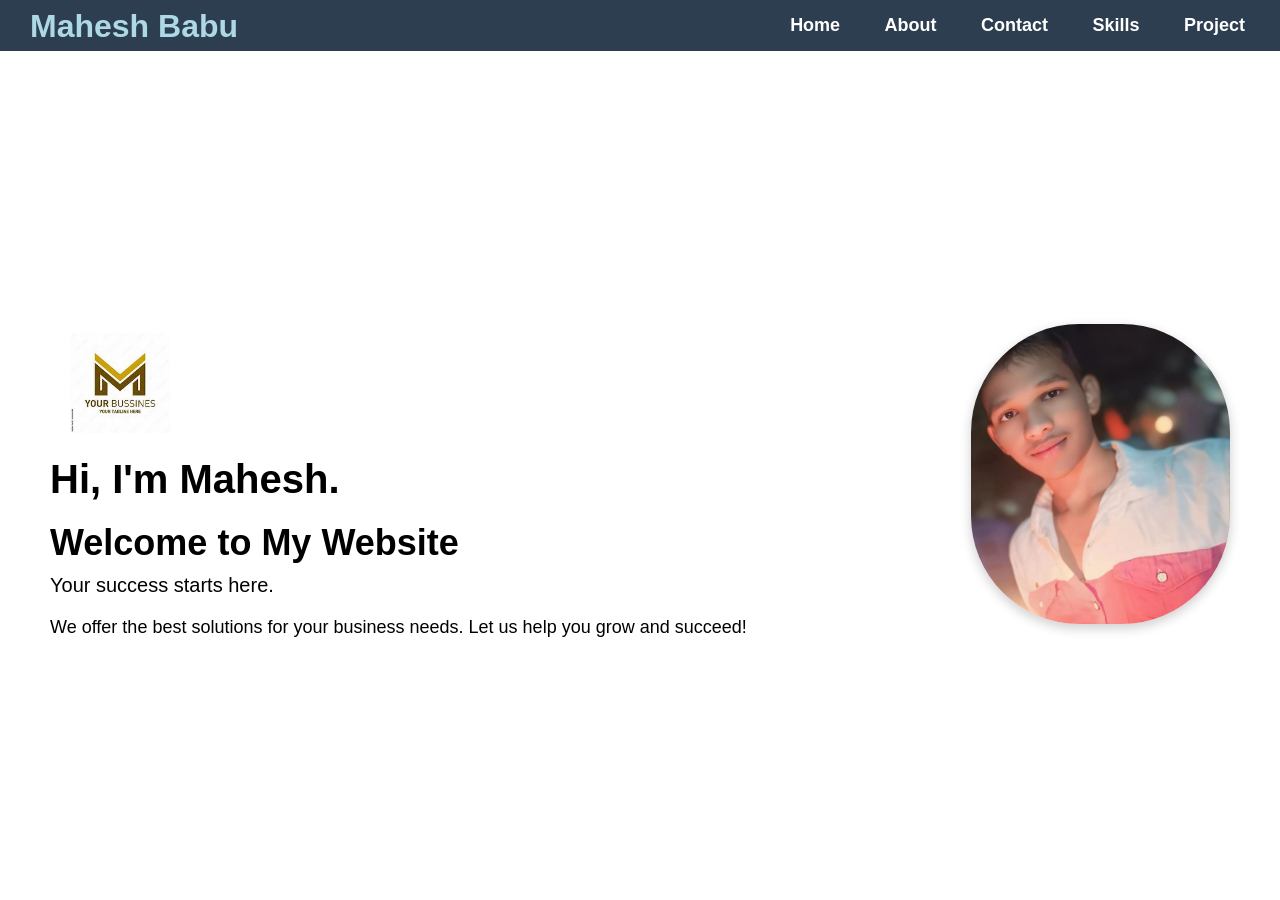
<file: index.html>
<!DOCTYPE html>
<html lang="en">
<head>
  <meta charset="UTF-8">
  <meta name="viewport" content="width=device-width, initial-scale=1.0">
  <title>Mahesh's Website</title>
  <h1 class="name">Mahesh Babu</h1>


  <style>
    * {
      margin: 0;
      padding: 0;
      box-sizing: border-box;
      scrollbar-width: none;
    }

    .name{
      position: absolute;
      margin-top: 8px;
      margin-left: 30px;
      color: lightblue;
    }

    nav {
      background-color: #2c3e50;
      padding: 15px;
      text-align: end;
    }

    nav a {
      color: white;
      text-decoration: none;
      margin: 0 20px;
      font-size: 18px;
      font-family: Arial, sans-serif;
      font-weight: bold;
    }

    nav a:hover {
      color: #FFD700; 
      text-decoration: underline;
    }

  
    body {
      font-family: Arial, sans-serif;
      background-image: linear-gradient(lightblue);
      height: 100vh;
      display: flex;
      flex-direction: column;
    }

    
    .main {
      display: flex;
      flex: 1;
      align-items: center;
      justify-content: space-between;
      padding: 50px;
    }

    .info {
      max-width: 50%;
    }

    .info h1 {
      font-size: 40px;
      margin-bottom: 20px;
    }

    .hero h1 {
      font-size: 36px;
      margin-bottom: 10px;
    }

    .hero p {
      font-size: 20px;
      margin-bottom: 20px;
    }

    .content p {
      font-size: 18px;
    }

    
    .right-image img {
  width: 100%;
  height: 300px; 
  object-fit: cover;
  border-radius: 108px;
  box-shadow: 0 4px 12px rgba(0, 0, 0, 0.2);
}



    .logo {
      max-width: 100px;
      margin: 20px;
    }
  </style>
</head>

<body>

  <nav>
    <a href="index.html">Home</a>
    <a href="about.html">About</a>
    <a href="contact.html">Contact</a>
    <a href="skills.html">Skills</a>
    <a href="project.html">Project</a>
  </nav>
  
  <div class="main">
    
    <div class="left-content">
      <img src="Images/logo.png" class="logo" alt="Logo">

      <div class="info">
        <h1>Hi, I'm Mahesh.</h1>
      </div>

      <div class="hero">
        <h1>Welcome to My Website</h1>
        <p>Your success starts here.</p>
      </div>

      <div class="content">
        <p>We offer the best solutions for your business needs. Let us help you grow and succeed!</p>
      </div>
    </div>

    <div class="right-image">
      <img src="Images/boy.png" alt="Placeholder Image">
    </div>

  </div>

</body>
</html>
</file>
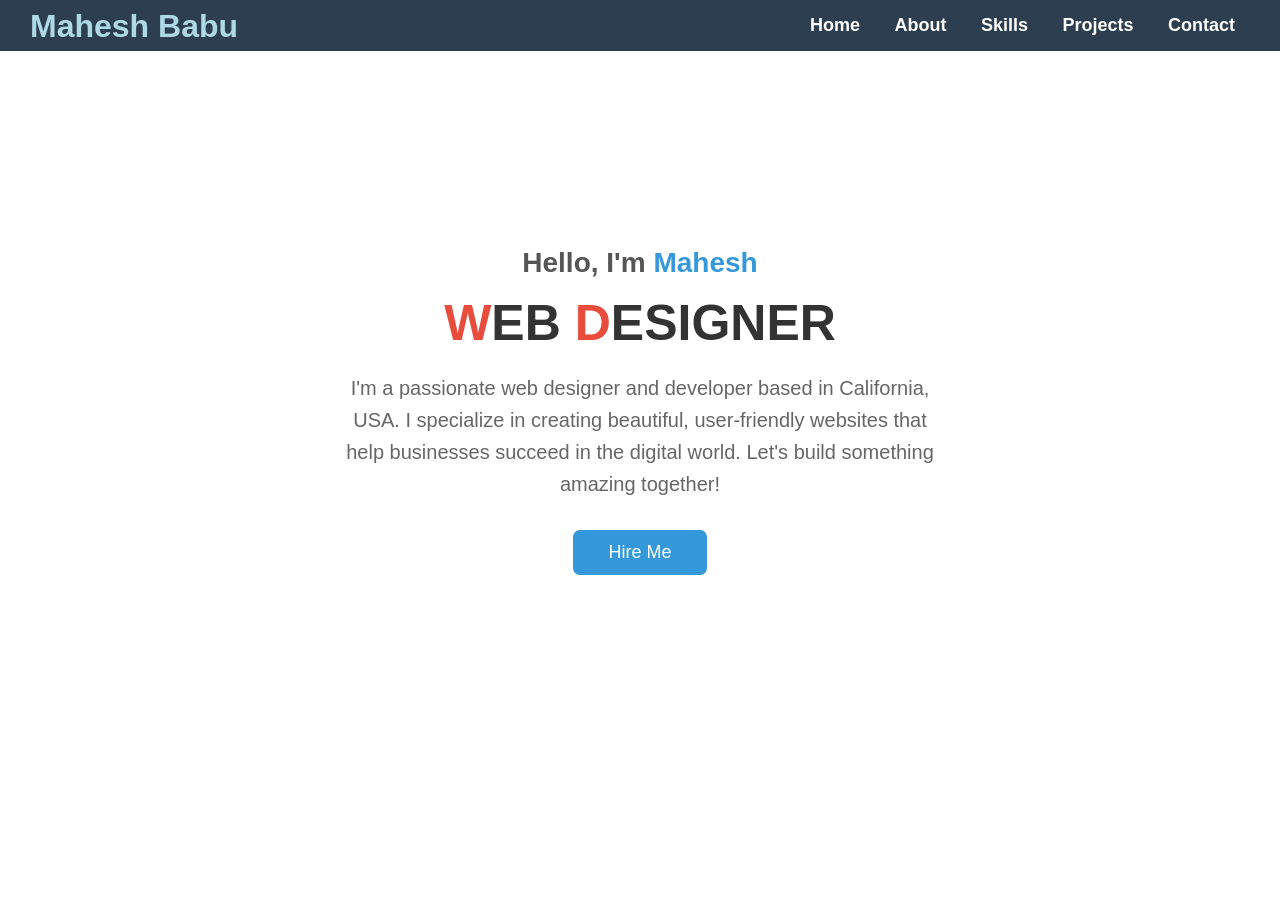
<file: about.html>
<!DOCTYPE html>
<html lang="en">
<head>
  <meta charset="UTF-8" />
  <meta name="viewport" content="width=device-width, initial-scale=1.0"/>
  <title>Mahesh - Web Designer</title>
  <h1 class="name">Mahesh Babu</h1>


  <style>
    * {
      margin: 0;
      padding: 0;
      box-sizing: border-box;
      scrollbar-width: none;
    }

    .name{
      position: absolute;
      margin-top: 8px;
      margin-left: 30px;
      color: lightblue;
    }

    body {
      font-family: 'Arial', sans-serif;
      background-image: linear-gradient(lightblue);
      color: #333;
    }

    nav {
      background-color: #2c3e50;
      padding: 15px 30px;
      text-align: right;
    }

    nav a {
      color: white;
      text-decoration: none;
      margin: 0 15px;
      font-size: 18px;
      font-weight: bold;
      transition: color 0.3s ease;
    }

    nav a:hover {
      color: #FFD700;
      text-decoration: underline;
    }

    .hero-section {
      display: flex;
      flex-direction: column;
      align-items: center;
      justify-content: center;
      text-align: center;
      padding: 80px 20px;
      min-height: 80vh;
    }

    .info h3 {
      font-size: 28px;
      margin-bottom: 15px;
      color: #555;
    }

    .info h3 span {
      color: #3498db;
    }

    .info h1 {
      font-size: 50px;
      margin-bottom: 20px;
    }

    .info h1 span {
      color: #e74c3c;
    }

    .info p {
      font-size: 20px;
      line-height: 1.6;
      color: #666;
      max-width: 600px;
      margin-bottom: 30px;
    }

    .info .btn {
      display: inline-block;
      padding: 12px 35px;
      font-size: 18px;
      color: white;
      background-color: #3498db;
      border: none;
      border-radius: 7px;
      cursor: pointer;
      transition: background-color 0.3s ease;
      text-decoration: none;
    }

    .info .btn:hover {
      background-color: #2980b9;
    }
  </style>
</head>
<body>

  <nav>
    <a href="index.html">Home</a>
    <a href="about.html">About</a>
    <a href="skills.html">Skills</a>
    <a href="project.html">Projects</a>
    <a href="contact.html">Contact</a>
  </nav>

  <div class="hero-section">
    <div class="info">
      <h3>Hello, I'm <span>Mahesh</span></h3>
      <h1><span>W</span>EB <span>D</span>ESIGNER</h1>
      <p>
        I'm a passionate web designer and developer based in California, USA. 
        I specialize in creating beautiful, user-friendly websites that help businesses 
        succeed in the digital world. Let's build something amazing together!
      </p>
      <a href="contact.html" class="btn">Hire Me</a>
    </div>
  </div>

</body>
</html>
</file>
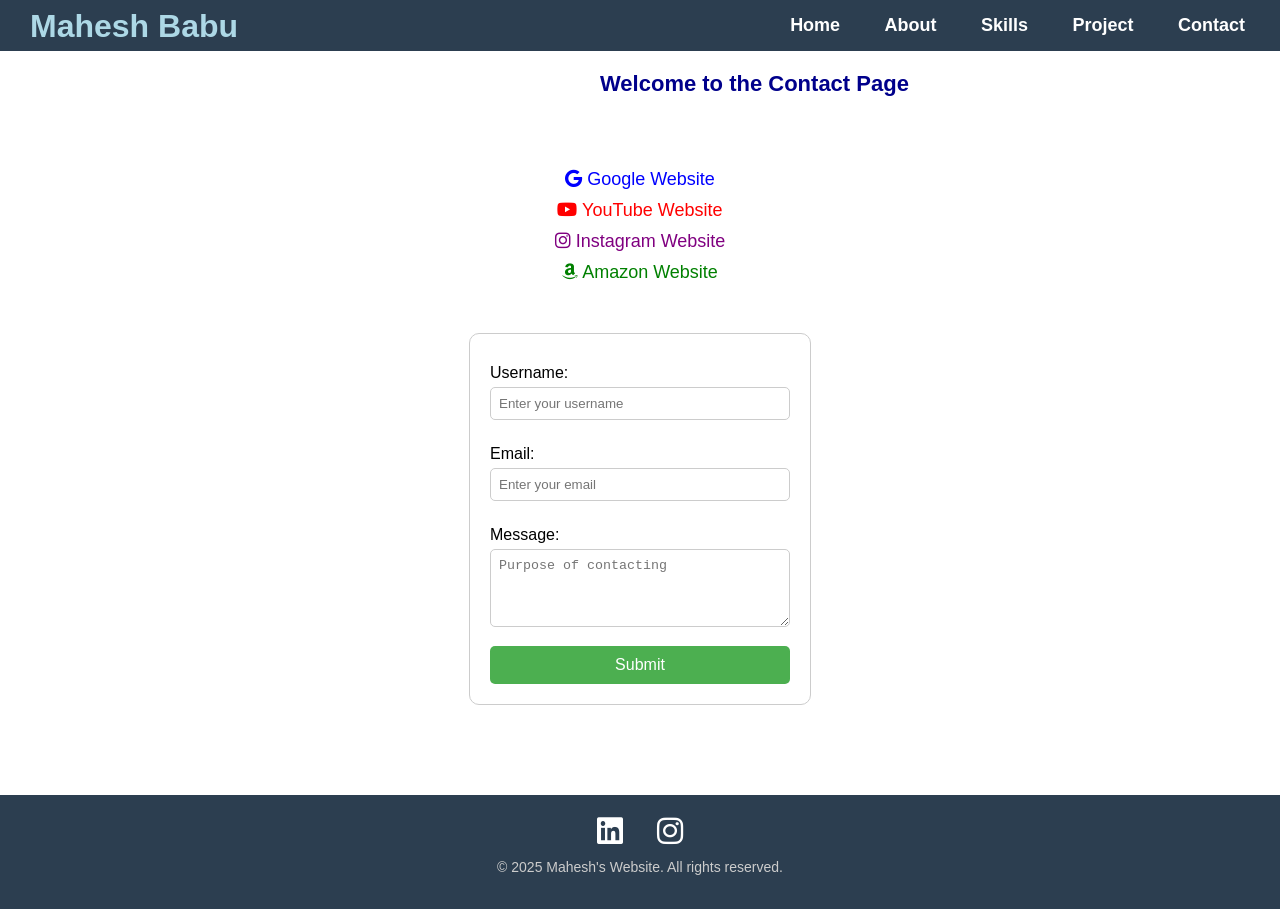
<file: contact.html>
<!DOCTYPE html>
<html lang="en">
<head>
  <meta charset="UTF-8">
  <meta name="viewport" content="width=device-width, initial-scale=1.0">
  <title>Contact Page</title>
  <h1 class="name">Mahesh Babu</h1>
  <link rel="stylesheet" href="https://cdnjs.cloudflare.com/ajax/libs/font-awesome/6.7.2/css/all.min.css">
  
  <style>
    .name{
      position: absolute;
      margin-top: 8px;
      margin-left: 30px;
      color: lightblue;
    }
    
    nav {
      background-color: #2c3e50;
      padding: 15px;
      text-align: end;
      
    }

    nav a {
      color: white;
      text-decoration: none;
      margin: 0 20px;
      font-size: 18px;
      font-family: Arial, sans-serif;
      font-weight: bold;
      transition: color 0.3s ease;
    }

    nav a:hover {
      color: #f1c40f;
      text-decoration: underline;
    }

    
    body {
      font-family: Arial, sans-serif;
      margin: 0;
      padding: 0;
      background-image: linear-gradient(lightblue);
      scrollbar-width: none;
    
    }

    
    section {
      padding: 40px;
      text-align: center;
    }

    section a {
      display: block;
      margin: 10px;
      font-size: 18px;
      text-decoration: none;
      transition: 0.3s;
    }

    section a:hover {
      opacity: 0.7;
    }

    
    form {
      max-width: 300px;
      margin: 50px auto;
      padding: 20px;
      border: 1px solid #ccc;
      border-radius: 10px;
      background-color: white;
    }

    label {
      display: block;
      margin-top: 10px;
      text-align: left;
    }

    input, textarea {
      width: 100%;
      padding: 8px;
      margin-top: 5px;
      margin-bottom: 15px;
      box-sizing: border-box;
      border-radius: 5px;
      border: 1px solid #ccc;
    }

    button {
      width: 100%;
      padding: 10px;
      background-color: #4CAF50;
      color: white;
      border: none;
      border-radius: 5px;
      cursor: pointer;
      font-size: 16px;
      transition: background-color 0.3s ease;
    }

    button:hover {
      background-color: #45a049;
    }

    
    footer {
      background-color: #2c3e50;
      padding: 20px;
      text-align: center;
    }

    footer a {
      color: white;
      margin: 0 15px;
      font-size: 30px;
      text-decoration: none;
      transition: color 0.3s ease;
    }

    footer a:hover {
      color: #f1c40f;
    }
  </style>
</head>

<body>

  
  <nav>
    <a href="index.html">Home</a>
    <a href="about.html">About</a>
    <a href="skills.html">Skills</a>
    <a href="project.html">Project</a>
    <a href="contact.html">Contact</a>
  </nav>


    <p style="font-size: 22px; font-weight: bold; color: darkblue; margin-top: 20px; margin-left: 600px;">Welcome to the Contact Page</p>

    <section>
      <a href="https://www.google.com" target="_blank" style="color: blue;">
        <i class="fa-brands fa-google"></i> Google Website
      </a>
      <a href="https://www.youtube.com" target="_blank" style="color: red;">
        <i class="fa-brands fa-youtube"></i> YouTube Website
      </a>
      <a href="https://www.instagram.com" target="_blank" style="color: purple;">
        <i class="fa-brands fa-instagram"></i> Instagram Website
      </a>
      <a href="https://www.amazon.com" target="_blank" style="color: green;">
        <i class="fa-brands fa-amazon"></i> Amazon Website
      </a>
    
    <form>
      <label>Username:</label>
      <input type="text" placeholder="Enter your username" required>

      <label>Email:</label>
      <input type="email" placeholder="Enter your email" required>

      <label>Message:</label>
      <textarea rows="4" placeholder="Purpose of contacting" required></textarea>

      <button type="submit">Submit</button>
    </form>
  </section>

  
  <footer>
    <div>
      <a href="https://www.linkedin.com" target="_blank"><i class="fa-brands fa-linkedin"></i></a>
      <a href="https://www.instagram.com" target="_blank"><i class="fa-brands fa-instagram"></i></a>
    </div>
    <p style="color: #ccc; margin-top: 10px; font-size: 14px;">© 2025 Mahesh's Website. All rights reserved.</p>
  </footer>

</body>
</html>
</file>
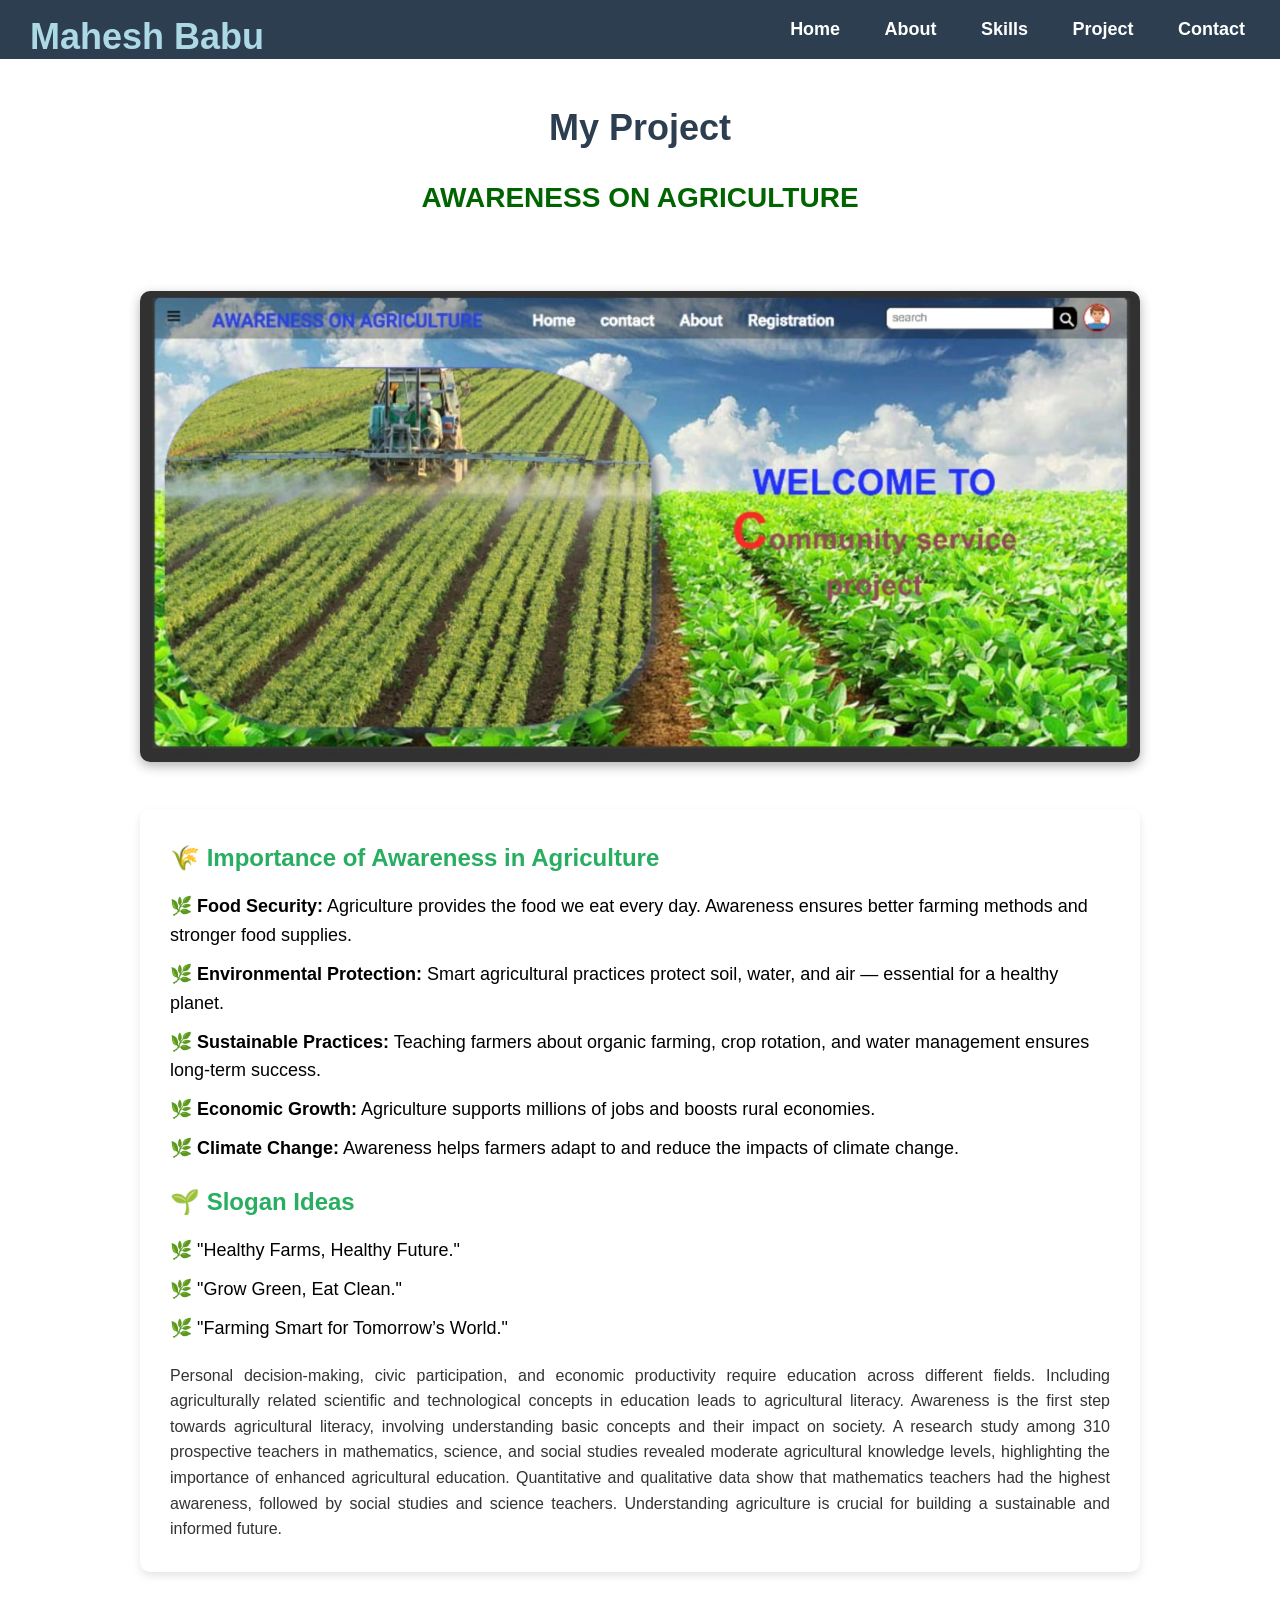
<file: project.html>
<!DOCTYPE html>
<html lang="en">
<head>
  <meta charset="UTF-8">
  <meta name="viewport" content="width=device-width, initial-scale=1">
  <title>Agriculture Awareness Project</title>
  <h1 class="name">Mahesh Babu</h1>


  <style>
    
    * {
      margin: 0;
      padding: 0;
      box-sizing: border-box;
      scrollbar-width: none;
    
    }
    .name{
      position: absolute;
      margin-top: 8px;
      margin-left: 30px;
      color: lightblue;
    }

    
    nav {
      background-color: #2c3e50;
      padding: 15px;
      text-align: right;
    }

    nav a {
      color: white;
      text-decoration: none;
      margin: 0 20px;
      font-size: 18px;
      font-family: Arial, sans-serif;
      font-weight: bold;
      transition: color 0.3s ease;
    }

    nav a:hover {
      color: #f1c40f;
      text-decoration: underline;
    }

    
    body {
      font-family: 'Arial', sans-serif;
      background-image: linear-gradient(lightblue);
      line-height: 1.6;
    }

    section {
      padding: 40px 20px;
      text-align: center;
    }

    h1 {
      font-size: 36px;
      color: #2c3e50;
      margin-bottom: 20px;
    }

    h2 {
      font-size: 28px;
      color: darkgreen;
      margin-bottom: 30px;
    }

    .image-container {
      text-align: center;
      margin-bottom: 40px;
    }

    .image-container img {
      width: 90%;
      max-width: 1000px;
      height: auto;
      border-radius: 10px;
      box-shadow: 0 4px 12px rgba(0, 0, 0, 0.3);
    }

    
    .content-card {
      max-width: 1000px;
      background-color: white;
      margin: 0 auto 50px auto;
      padding: 30px;
      border-radius: 10px;
      box-shadow: 0 4px 8px rgba(0,0,0,0.1);
      text-align: left;
    }

    .content-card h3 {
      color: #27ae60;
      margin-bottom: 15px;
      font-size: 24px;
    }

    .content-card ul {
      list-style: none;
      padding-left: 0;
      margin-bottom: 20px;
    }

    .content-card ul li::before {
      content: "🌿 ";
    }

    .content-card ul li {
      margin-bottom: 10px;
      font-size: 18px;
    }

    .content-card p {
      margin-top: 20px;
      font-size: 16px;
      color: #333;
      text-align: justify;
    }

    
    @media (max-width: 768px) {
      nav {
        text-align: center;
      }

      .content-card {
        padding: 20px;
      }

      h1 {
        font-size: 28px;
      }

      h2 {
        font-size: 24px;
      }
    }
  </style>
</head>

<body>

  
  <nav>
    <a href="index.html">Home</a>
    <a href="about.html">About</a>
    <a href="skills.html">Skills</a>
    <a href="project.html">Project</a>
    <a href="contact.html">Contact</a>
  </nav>

  
  <section>
    <h1>My Project</h1>
    <h2>AWARENESS ON AGRICULTURE</h2>
  </section>

  <div class="image-container">
    <img src="./Images/csp.jpg" alt="Agriculture Awareness">
  </div>

  <section class="content-card">

    <h3>🌾 Importance of Awareness in Agriculture</h3>
    <ul>
      <li><strong>Food Security:</strong> Agriculture provides the food we eat every day. Awareness ensures better farming methods and stronger food supplies.</li>
      <li><strong>Environmental Protection:</strong> Smart agricultural practices protect soil, water, and air — essential for a healthy planet.</li>
      <li><strong>Sustainable Practices:</strong> Teaching farmers about organic farming, crop rotation, and water management ensures long-term success.</li>
      <li><strong>Economic Growth:</strong> Agriculture supports millions of jobs and boosts rural economies.</li>
      <li><strong>Climate Change:</strong> Awareness helps farmers adapt to and reduce the impacts of climate change.</li>
    </ul>

    <h3>🌱 Slogan Ideas</h3>
    <ul>
      <li>"Healthy Farms, Healthy Future."</li>
      <li>"Grow Green, Eat Clean."</li>
      <li>"Farming Smart for Tomorrow’s World."</li>
    </ul>

    <p>
      Personal decision-making, civic participation, and economic productivity require education across different fields. Including agriculturally related scientific and technological concepts in education leads to agricultural literacy. 
      Awareness is the first step towards agricultural literacy, involving understanding basic concepts and their impact on society. 
      A research study among 310 prospective teachers in mathematics, science, and social studies revealed moderate agricultural knowledge levels, highlighting the importance of enhanced agricultural education. 
      Quantitative and qualitative data show that mathematics teachers had the highest awareness, followed by social studies and science teachers. 
      Understanding agriculture is crucial for building a sustainable and informed future.
    </p>

  </section>

</body>
</html>
</file>
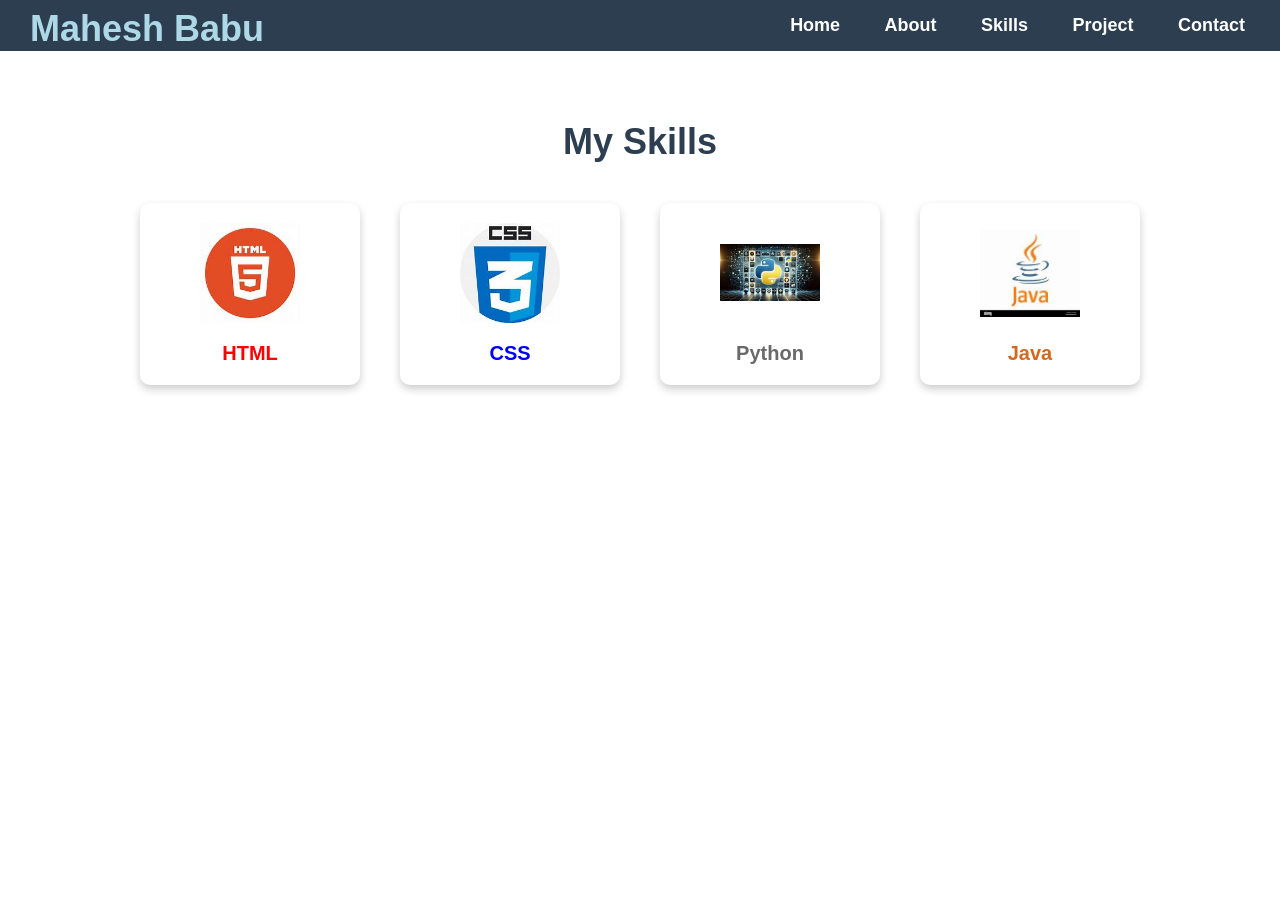
<file: skills.html>
<!DOCTYPE html>
<html lang="en">
<head>
  <meta charset="UTF-8">
  <meta name="viewport" content="width=device-width, initial-scale=1.0">
  <title>Skills Page</title>
  <h1 class="name">Mahesh Babu</h1>


  <style>

.name{
      position: absolute;
      margin-top: 8px;
      margin-left: 30px;
      color: lightblue;
    }
    
    nav {
      background-color: #2c3e50;
      padding: 15px;
      text-align: right;
      scrollbar-width: none;
    
    }

    nav a {
      color: white;
      text-decoration: none;
      margin: 0 20px;
      font-size: 18px;
      font-family: Arial, sans-serif;
      font-weight: bold;
      transition: color 0.3s ease;
    }

    nav a:hover {
      color: #f1c40f;
      text-decoration: underline;
    }

    
    body {
      font-family: 'Arial', sans-serif;
      margin: 0;
      padding: 0;
      background-image: linear-gradient(lightblue);
    }

    
    section {
      padding: 40px 20px;
      text-align: center;
    }

    h1 {
      font-size: 36px;
      margin-bottom: 40px;
      color: #2c3e50;
    }

    
    .skills-container {
      display: flex;
      flex-wrap: wrap;
      justify-content: center;
      gap: 40px;
    }

    
    .skill-card {
      background: white;
      border-radius: 10px;
      box-shadow: 0 4px 8px rgba(0, 0, 0, 0.2);
      padding: 20px;
      width: 180px;
      transition: transform 0.3s ease, box-shadow 0.3s ease;
      text-align: center;
    }

    .skill-card:hover {
      transform: scale(1.05);
      box-shadow: 0 6px 12px rgba(0, 0, 0, 0.3);
    }

    .skill-card img {
      width: 100px;
      height: 100px;
      object-fit: contain;
      margin-bottom: 15px;
    }

    .skill-name {
      font-size: 20px;
      font-weight: bold;
      margin: 0;
    }

    
    .html { color: red; }
    .css { color: blue; }
    .python { color: dimgray; }
    .java { color: chocolate; }

    
    @media (max-width: 768px) {
      .skills-container {
        flex-direction: column;
        align-items: center;
      }
    }
  </style>
</head>

<body>

  
  <nav>
    <a href="index.html">Home</a>
    <a href="about.html">About</a>
    <a href="skills.html">Skills</a>
    <a href="project.html">Project</a>
    <a href="contact.html">Contact</a>
  </nav>

  
  <section>
    <h1>My Skills</h1>

    <div class="skills-container">

      <div class="skill-card">
        <img src="./Images/html.png" alt="HTML Logo">
        <p class="skill-name html">HTML</p>
      </div>

      <div class="skill-card">
        <img src="./Images/css.png" alt="CSS Logo">
        <p class="skill-name css">CSS</p>
      </div>

      <div class="skill-card">
        <img src="./Images/python.png" alt="Python Logo">
        <p class="skill-name python">Python</p>
      </div>

      <div class="skill-card">
        <img src="./Images/java.png" alt="Java Logo">
        <p class="skill-name java">Java</p>
      </div>

    </div>
  </section>

</body>
</html>
</file>
